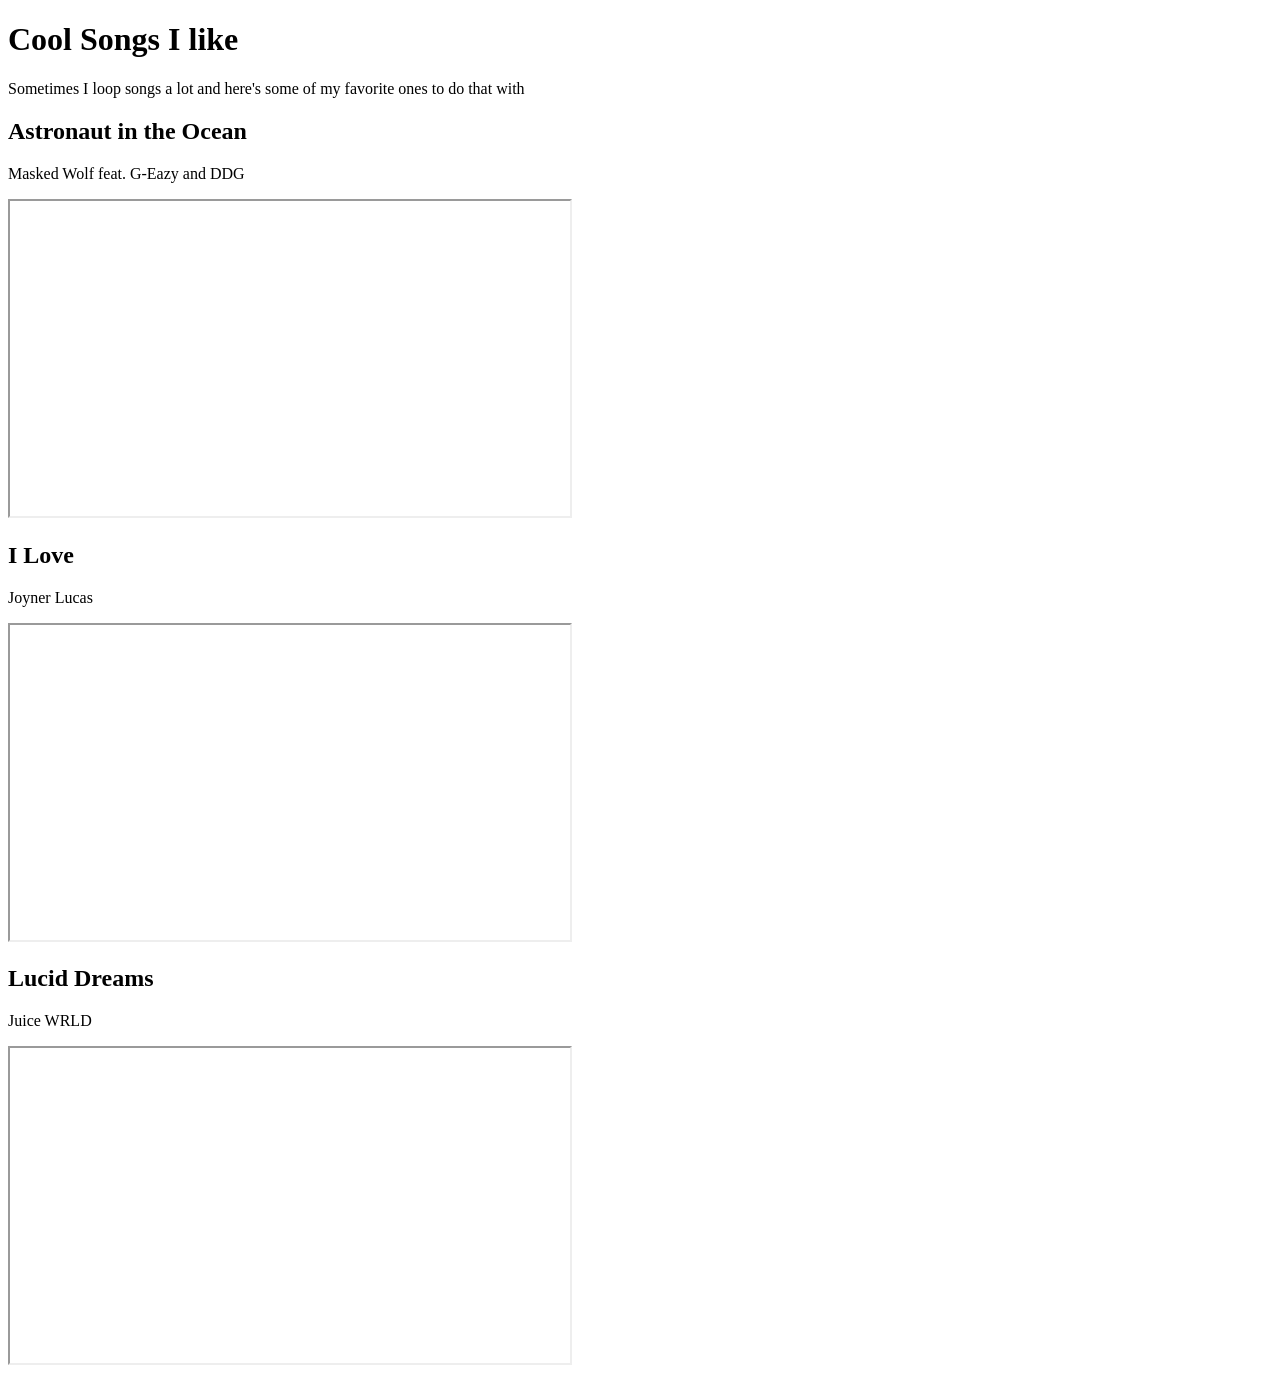
<file: Build_A_Video_Compilation_Page/index.html>
<!DOCTYPE html>
<html lang="en">

<head>
    <meta charset="utf-8">
    <title>Video Compilation Page</title>
</head>

<body>
    <main>
        <h1>Cool Songs I like</h1>
        <p>Sometimes I loop songs a lot and here's some of my favorite ones to do that with</p>
        <section>
            <h2>Astronaut in the Ocean</h2>
            <p>Masked Wolf feat. G-Eazy and DDG</p>
            <iframe
                src="https://www.youtube.com/embed/DALEwiDArCQ?si=SlpFSNhkgiTqxXLq"
                title="Youtube Video Player"
                height="315"
                width="560"
            >
            </iframe>
        </section>
        <section>
            <h2>I Love</h2>
            <p>Joyner Lucas</p>
            <iframe
                src="https://www.youtube.com/embed/_rs52auqcmE?si=P9LQDQmmuaTEpU5Z"
                title="Youtube Video Player"
                height="315"
                width="560"
            >
            </iframe>
        </section>
        <section>
            <h2>Lucid Dreams</h2>
            <p>Juice WRLD</p>
            <iframe
                src="https://www.youtube.com/embed/mzB1VGEGcSU?si=7TlSjdUbbNa8CPo0"
                title="Youtube Video Player"
                height="315"
                width="560"
            >
            </iframe>
        </section>
    </main>
</body>

</html>
</file>
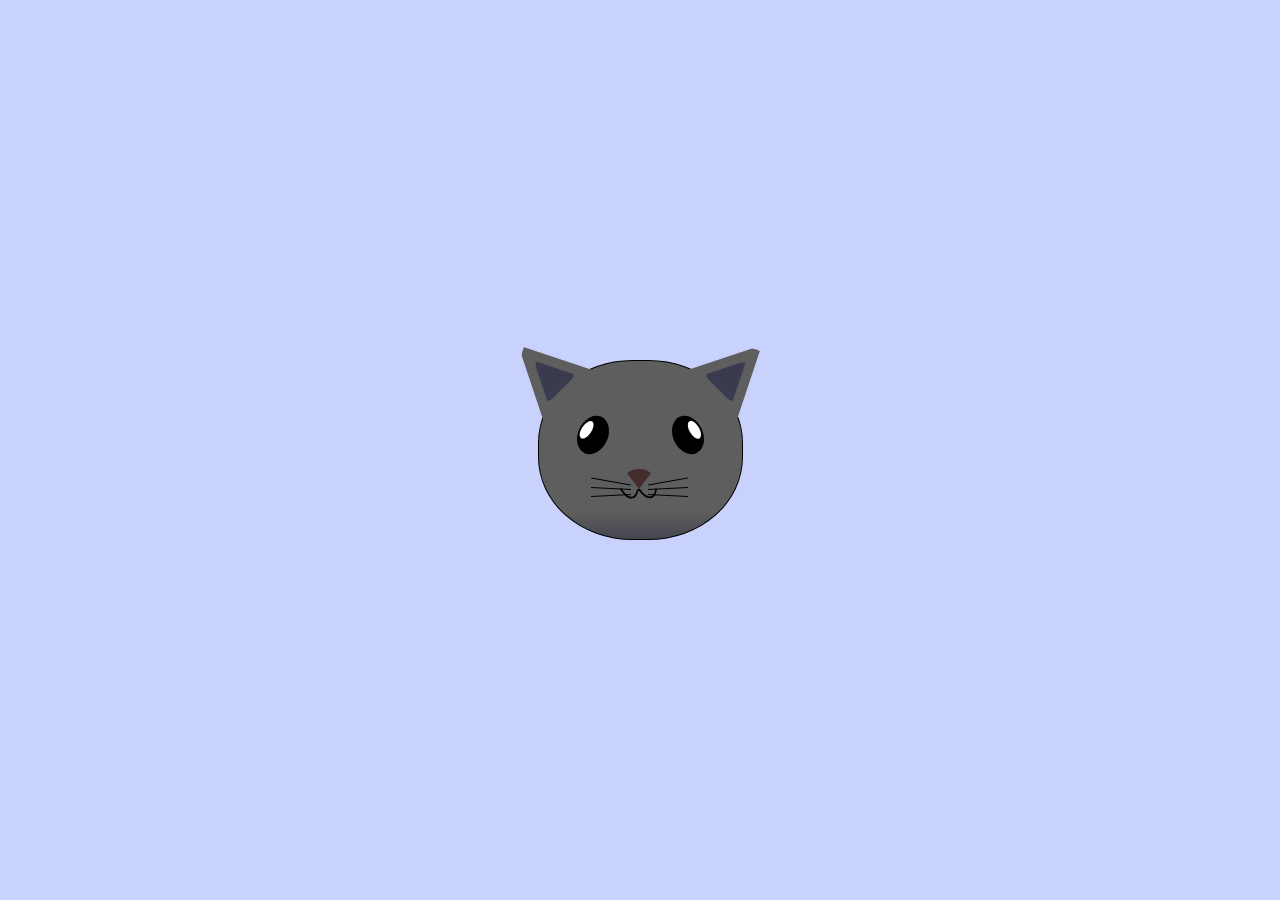
<file: cat-portrait/index.html>
<!DOCTYPE html>
<html lang="en">
<head>
    <meta charset="UTF-8">
    <title>fCC Cat Painting</title>
    <link rel="stylesheet" href="./styles.css">
</head>
<body>
    <main>
      <div class="cat-head">
        <div class="cat-ears">
          <div class="cat-left-ear">
            <div class="cat-left-inner-ear"></div>
          </div>
          <div class="cat-right-ear">
            <div class="cat-right-inner-ear"></div>
          </div>
        </div>

        <div class="cat-eyes">
          <div class="cat-left-eye">
            <div class="cat-left-inner-eye"></div>
          </div>
          <div class="cat-right-eye">
            <div class="cat-right-inner-eye"></div>
          </div>
        </div>
        
        <div class="cat-nose"></div>

        <div class="cat-mouth">
          <div class="cat-mouth-line-left"></div>
          <div class="cat-mouth-line-right"></div>
        </div>

        <div class="cat-whiskers">
          <div class="cat-whiskers-left">
            <div class="cat-whisker-left-top"></div>
            <div class="cat-whisker-left-middle"></div>
            <div class="cat-whisker-left-bottom"></div>
          </div>
          <div class="cat-whiskers-right">
            <div class="cat-whisker-right-top"></div>
            <div class="cat-whisker-right-middle"></div>
            <div class="cat-whisker-right-bottom"></div>
          </div>
        </div>

      </div>
    </main>
</body>
</html>
</file>
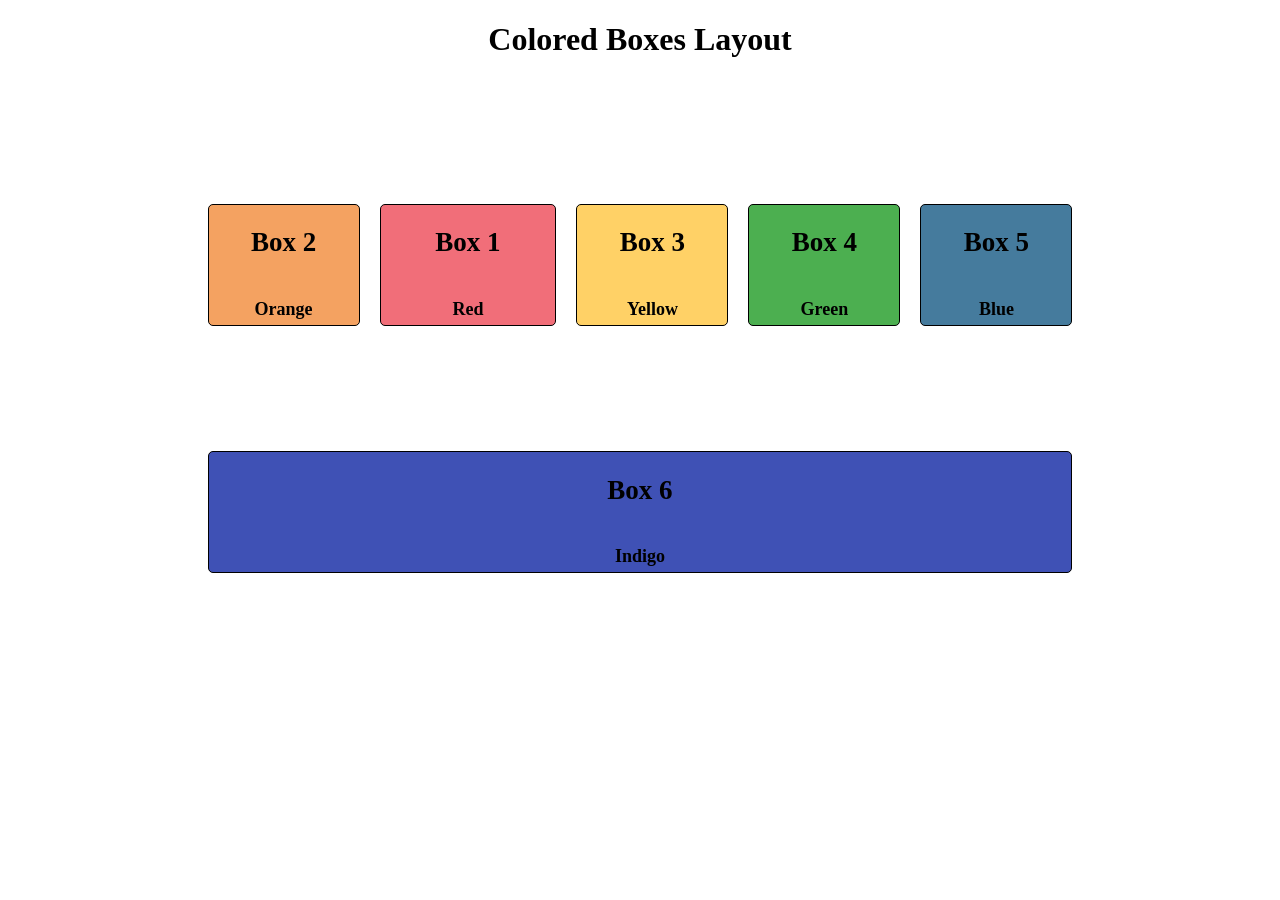
<file: colorful-boxes/index.html>
<!DOCTYPE html>
<html lang="en">
<head>
	<meta charset="UTF-8" />
	<meta name="viewport" content="width=device-width, initial-scale=1.0" />
	<title>Colored Boxes</title>
	<link rel="stylesheet" href="styles.css" />
</head>
<body>
	<header>
		<h1>Colored Boxes Layout</h1>
	</header>
	<div class="flex-container">
		<div class="box box1">
			<h2>Box 1</h2>
			<p>Red</p>
		</div>
		<div class="box box2">
			<h2>Box 2</h2>
			<p>Orange</p>
		</div>
		<div class="box box3">
			<h2>Box 3</h2>
			<p>Yellow</p>
		</div>
		<div class="box box4">
			<h2>Box 4</h2>
			<p>Green</p>
		</div>
		<div class="box box5">
			<h2>Box 5</h2>
			<p>Blue</p>
		</div>
		<div class="box box6">
			<h2>Box 6</h2>
			<p>Indigo</p>
		</div>
	</div>
</body>
</html>
</file>
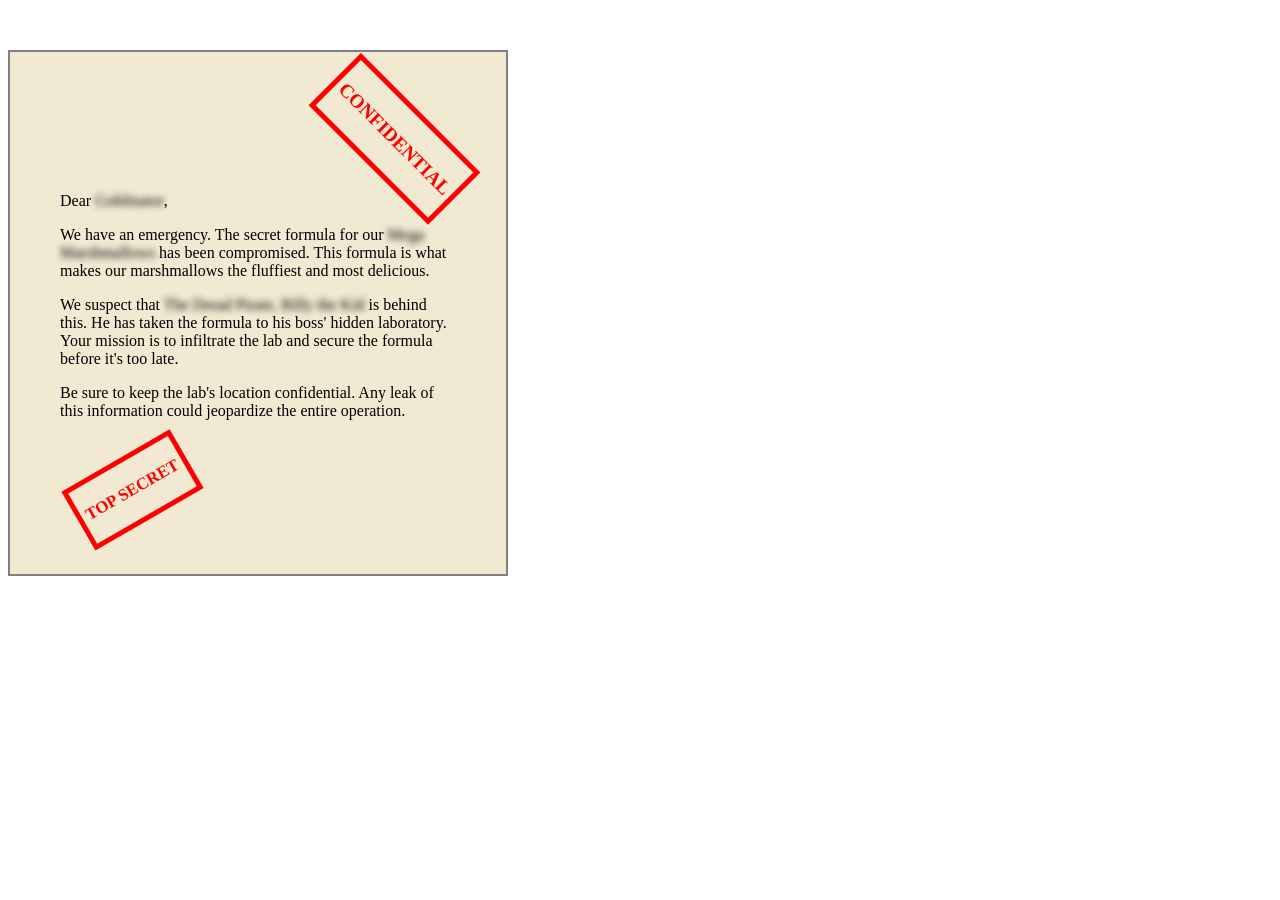
<file: confidential-email-page/index.html>
<!DOCTYPE html>
<html lang="en">

<head>
  <meta charset="UTF-8">
  <meta name="viewport" content="width=device-width, initial-scale=1.0">
  <title>Confidential Email</title>
  <link rel="stylesheet" href="styles.css" />
</head>

<body>
  <main id="email">
    <div id="confidential">
      <h2>CONFIDENTIAL</h2>
    </div>
    <p>Dear <span class="blurred">Goblinator</span>,</p>
    <p>We have an emergency. The secret formula for our <span class="blurred">Mega Marshmallows</span> has been compromised. This formula is what makes our marshmallows the fluffiest and most delicious.</p>
    <p>We suspect that <span class="blurred">The Dread Pirate, Billy the Kid</span> is behind this. He has taken the formula to his boss' hidden laboratory. Your mission is to infiltrate the lab and secure the formula before it's too late.</p>
    <p>Be sure to keep the lab's location confidential. Any leak of this information could jeopardize the entire operation.</p> 
    <div id="top-secret">
      <h2>TOP SECRET</h2>
    </div>  
  </main>
</body>

</html>
</file>
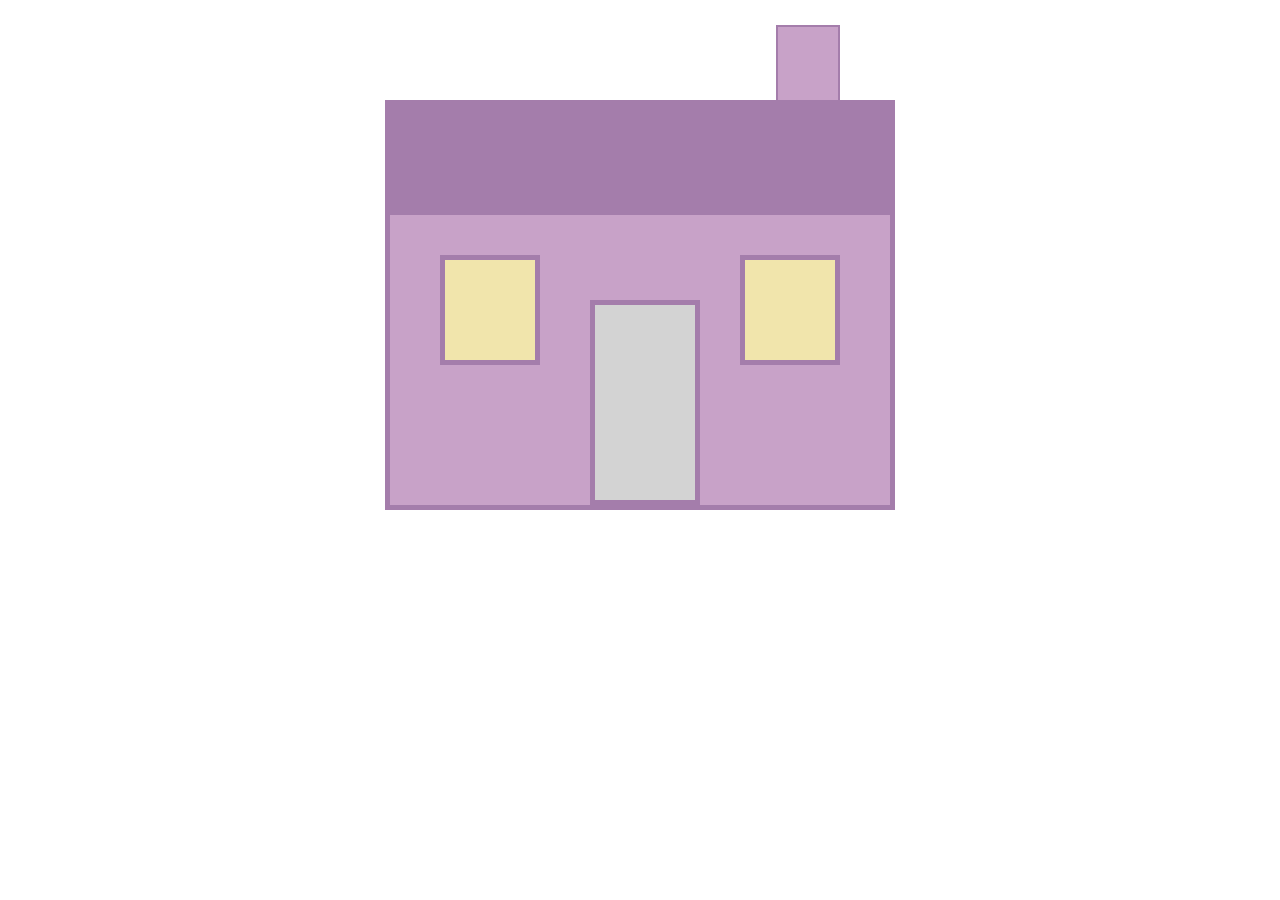
<file: house-painting/index.html>
<!DOCTYPE html>
<html lang="en">
<head>
    <meta charset="utf-8">
    <meta name="viewport" content="width=device-width, initial-scale=1.0">
    <title>House Painting</title>
    <link rel="stylesheet" href="./styles.css" />
</head>
<body>
    <div id="house">
        <div id="chimney"></div>
        <div id="roof"></div>
        <div id="window-1"></div>
        <div id="window-2"></div>
        <div id="door"></div>
    </div>

</body>
</html>
</file>
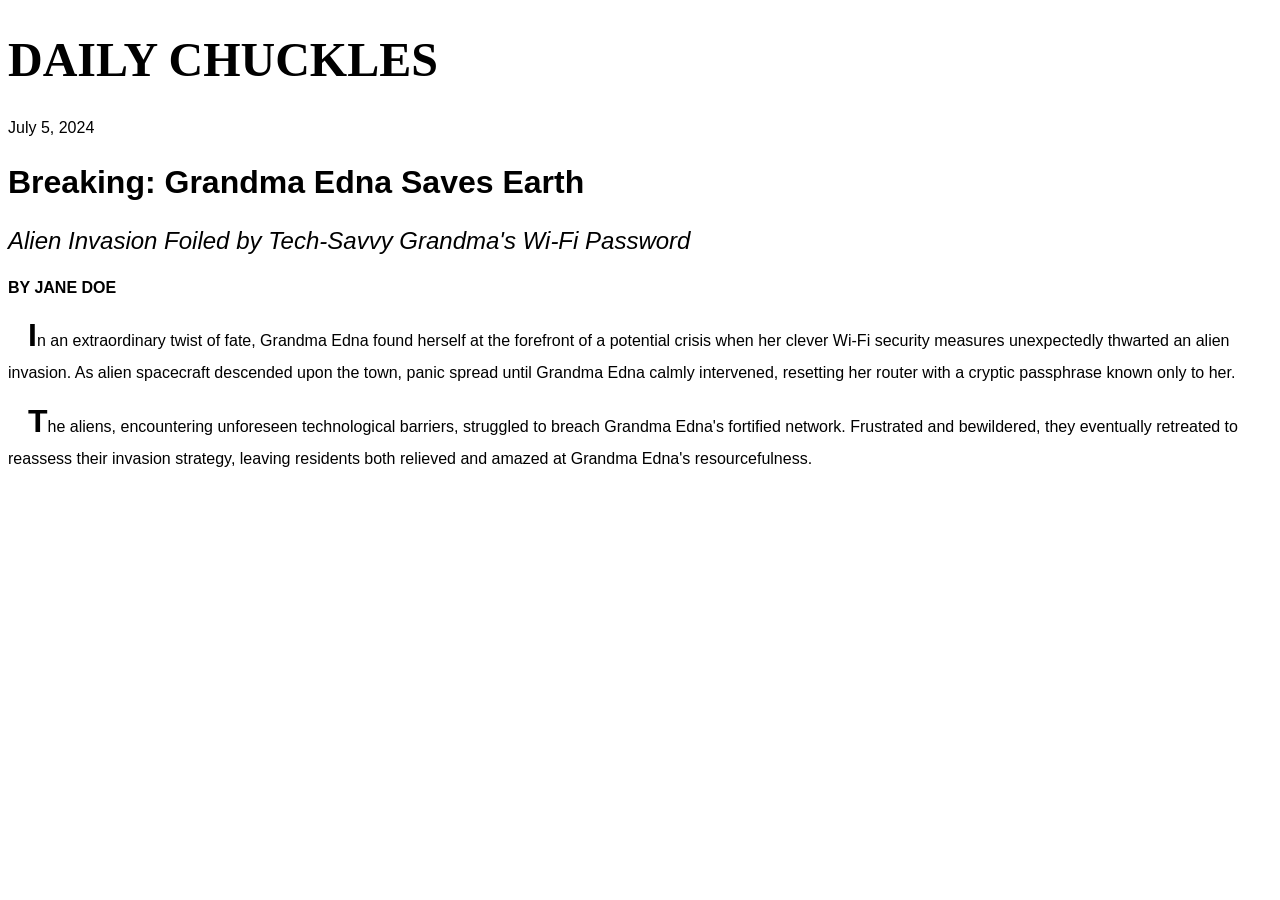
<file: newspaper-article/index.html>
<!DOCTYPE html>
<html lang="en">
  <head>
    <meta charset="utf-8">
    <meta name="viewport" content="width=device-width, initial-scale=1.0">
    <title>Newspaper Article</title>
    <link rel="stylesheet" href="styles.css" />
  </head>
  <body>
    <main class="newspaper">
      <h1 class="name">Daily Chuckles</h1>
      <p class="date">July 5, 2024</p>
      <h2 class="headline">Breaking: Grandma Edna Saves Earth</h2>
      <h3 class="sub-headline">Alien Invasion Foiled by Tech-Savvy Grandma's Wi-Fi Password</h3>
      <h4 class="author">By Jane Doe</h4>
      <p class="text">In an extraordinary twist of fate, Grandma Edna found herself at the forefront of a potential crisis when her clever Wi-Fi security measures unexpectedly thwarted an alien invasion. As alien spacecraft descended upon the town, panic spread until Grandma Edna calmly intervened, resetting her router with a cryptic passphrase known only to her.</p>
      <p class="text">The aliens, encountering unforeseen technological barriers, struggled to breach Grandma Edna's fortified network. Frustrated and bewildered, they eventually retreated to reassess their invasion strategy, leaving residents both relieved and amazed at Grandma Edna's resourcefulness.</p>
    </main>
  </body>
</html>
</file>
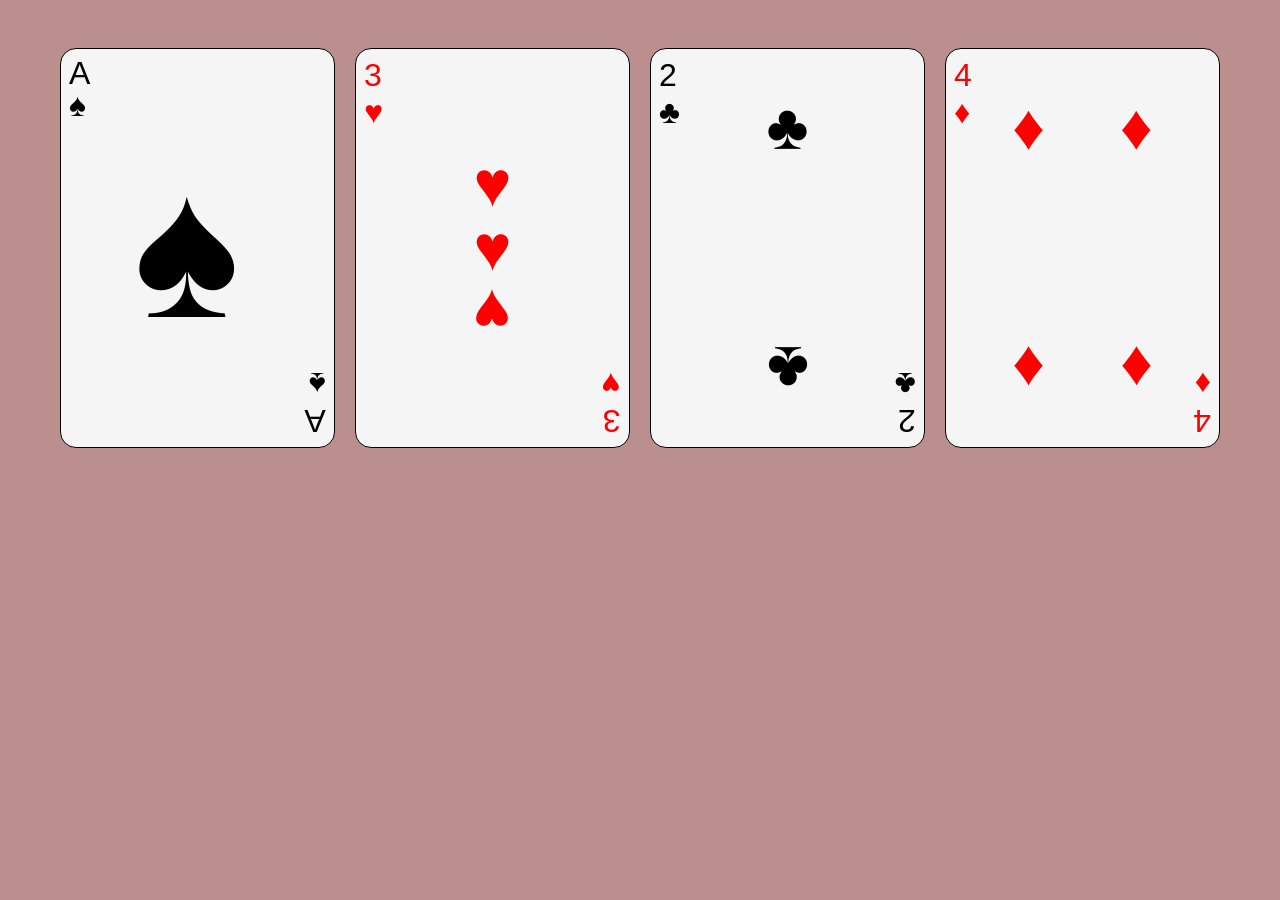
<file: playing-cards/index.html>
<!DOCTYPE html>
<html lang="en">

<head>
  <meta charset="UTF-8">
  <meta name="viewport" content="width=device-width, initial-scale=1.0">
  <link rel="stylesheet" href="styles.css" />
  <title>Playing Cards</title>

</head>

<body>
  <main id="playing-cards">
    <div class="card">
      <div class="left">
        <p>A</p> 
        <p>♠</p>
      </div>
      <div class="middle">
        <p class="ace">♠</p>
      </div>
      <div class="right">
        A 
        ♠
      </div>
    </div>
    <div class="card red">
      <div class="left">
        3 ♥
      </div>
      <div class="middle">
        <p>♥</p>
        <p>♥</p>
        <p class="reverse">♥</p>
      </div>
      <div class="right">
       3 ♥
      </div>
    </div>
    <div class="card">
      <div class="left">
        2 ♣
      </div>
      <div class="middle">
        <p>♣</p> 
        <div class="grow"></div>
        <p class="reverse">♣</p> 
      </div>
      <div class="right">
        2 ♣
      </div>
    </div>
    <div class="card red">
      <div class="left">
        4 ♦
      </div>
      <div class="middle">
        <div class="group">
        <p>♦</p> <p>♦</p>
        </div> 
        <div class="grow"></div>
        <div class="group">
        <p class="reverse">♦</p> <p class="reverse">♦</p>
        </div>
      </div>
      <div class="right">
       4 ♦
      </div>
    </div>
  </main>
</body>

</html>
</file>
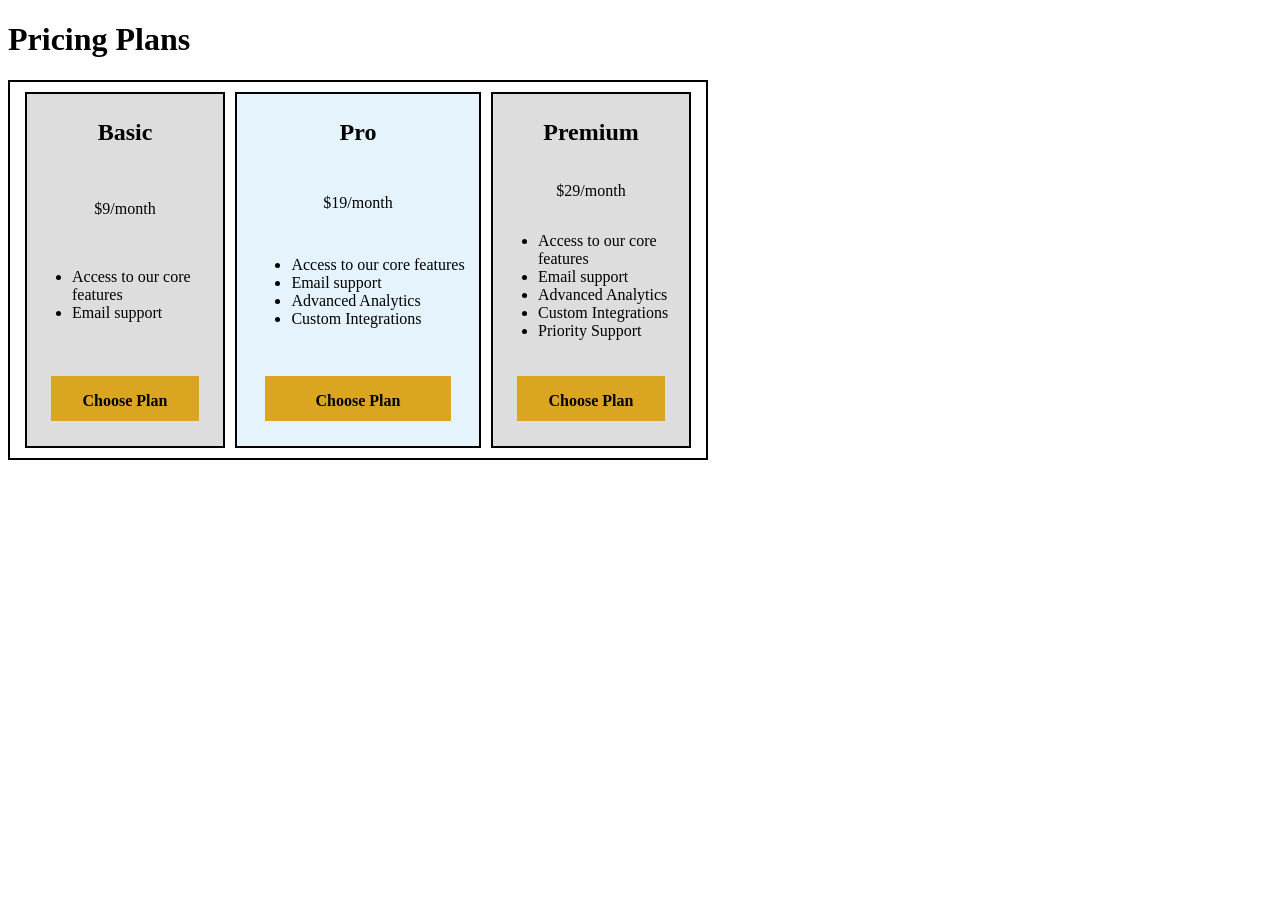
<file: pricing-plan-page/index.html>
<!DOCTYPE html>
<html lang="en">
  <head>
    <meta charset="UTF-8" />
    <title>Pricing Plans Layout Page</title>
    <link rel="stylesheet" href="styles.css" />
  </head>
  <body>
    <h1>Pricing Plans</h1>
    <div class="pricing-container">
      <div class="pricing-card basic-plan">
        <h2>Basic</h2>
        <p>$9/month</p>
        <ul>
          <li>Access to our core features</li>
          <li>Email support</li>
        </ul>
        <div class="select-button">
          <p>Choose Plan</p>
        </div>
      </div>
      <div class="pricing-card pro-plan">
        <h2>Pro</h2>
        <p>$19/month</p>
        <ul>
          <li>Access to our core features</li>
          <li>Email support</li>
          <li>Advanced Analytics</li>
          <li>Custom Integrations</li>
        </ul>
        <div class="select-button">
          <p>Choose Plan</p>
        </div>
      </div>
      <div class="pricing-card premium-plan">
        <h2>Premium</h2>
        <p>$29/month</p>
        <ul>
          <li>Access to our core features</li>
          <li>Email support</li>
          <li>Advanced Analytics</li>
          <li>Custom Integrations</li>
          <li>Priority Support</li>
        </ul>
        <div class="select-button">
          <p>Choose Plan</p>
        </div>
      </div>
    </div>
  </body>
</html>
</file>
<file: cat-portrait/styles.css>
* {
  box-sizing: border-box;
}

body {
  background-color: #c9d2fc;
}

.cat-head {
  position: absolute;
  right: 0;
  left: 0;
  top: 0;
  bottom: 0;
  margin: auto;
  background: linear-gradient(#5e5e5e 85%, #45454f 100%);
  width: 205px;
  height: 180px;
  border: 1px solid #000;
  border-radius: 46%;
}

.cat-left-ear {
  position: absolute;
  top: -26px;
  left: -31px;
  z-index: 1;
  border-top-left-radius: 90px;
  border-top-right-radius: 10px;
  transform: rotate(-45deg);
  border-left: 35px solid transparent;
  border-right: 35px solid transparent;
  border-bottom: 70px solid #5e5e5e;
}

.cat-right-ear {
  position: absolute;
  top: -26px;
  left: 163px;
  z-index: 1;
  transform: rotate(45deg);
  border-top-left-radius: 90px;
  border-top-right-radius: 10px;
  border-left: 35px solid transparent;
  border-right: 35px solid transparent;
  border-bottom: 70px solid #5e5e5e;
}

.cat-left-inner-ear {
  position: absolute;
  top: 22px;
  left: -20px;
  border-top-left-radius: 90px;
  border-top-right-radius: 10px;
  border-bottom-right-radius: 40%;
  border-bottom-left-radius: 40%;
  border-left: 20px solid transparent;
  border-right: 20px solid transparent;
  border-bottom: 40px solid #3b3b4f;
}

.cat-right-inner-ear {
  position: absolute;
  top: 22px;
  left: -20px;
  border-top-left-radius: 90px;
  border-top-right-radius: 10px;
  border-bottom-right-radius: 40%;
  border-bottom-left-radius: 40%;
  border-left: 20px solid transparent;
  border-right: 20px solid transparent;
  border-bottom: 40px solid #3b3b4f;
}

.cat-left-eye {
  position: absolute;
  top: 54px;
  left: 39px;
  border-radius: 60%;
  transform: rotate(25deg);
  width: 30px;
  height: 40px;
  background-color: #000;
}

.cat-right-eye {
  position: absolute;
  top: 54px;
  left: 134px;
  border-radius: 60%;
  transform: rotate(-25deg);
  width: 30px;
  height: 40px;
  background-color: #000;
}

.cat-left-inner-eye {
  position: absolute;
  top: 8px;
  left: 2px;
  width: 10px;
  height: 20px;
  transform: rotate(10deg);
  background-color: #fff;
  border-radius: 60%;
}

.cat-right-inner-eye {
  position: absolute;
  top: 8px;
  left: 18px;
  transform: rotate(-5deg);
  width: 10px;
  height: 20px;
  background-color: #fff;
  border-radius: 60%;
}

.cat-nose {
  position: absolute;
  top: 108px;
  left: 85px;
  border-top-left-radius: 50%;
  border-bottom-right-radius: 50%;
  border-bottom-left-radius: 50%;
  transform: rotate(180deg);
  border-left: 15px solid transparent;
  border-right: 15px solid transparent;
  border-bottom: 20px solid #442c2c;
}

.cat-mouth div {
  width: 30px;
  height: 50px;
  border: 2px solid #000;
  border-radius: 190%/190px 150px 0 0;
  border-color: black transparent transparent transparent;
}

.cat-mouth-line-left {
  position: absolute;
  top: 88px;
  left: 74px;
  transform: rotate(170deg);
}

.cat-mouth-line-right {
  position: absolute;
  top: 88px;
  left: 91px;
  transform: rotate(165deg);
}

.cat-whiskers-left div {
  width: 40px;
  height: 1px;
  background-color: #000;
}

.cat-whiskers-right div {
  width: 40px;
  height: 1px;
  background-color: #000;
}

.cat-whisker-left-top {
  position: absolute;
  top: 120px;
  left: 52px;
  transform: rotate(10deg);
}

.cat-whisker-left-middle {
  position: absolute;
  top: 127px;
  left: 52px;
  transform: rotate(3deg);
}

.cat-whisker-left-bottom {
  position: absolute;
  top: 134px;
  left: 52px;
  transform: rotate(-3deg);
}

.cat-whisker-right-top {
  position: absolute;
  top: 120px;
  left: 109px;
  transform: rotate(-10deg);
}

.cat-whisker-right-middle {
  position: absolute;
  top: 127px;
  left: 109px;
  transform: rotate(-3deg);
}

.cat-whisker-right-bottom {
  position: absolute;
  top: 134px;
  left: 109px;
  transform: rotate(3deg);  
}
</file>
<file: colorful-boxes/styles.css>
h1 {
  text-align: center;
  margin-bottom: 10px;
}

.box {
  max-height: 120px;
  color: #000;
  border: 1px solid #000;
  display: flex;
  flex: 0 0 150px;
  flex-direction: column;
  align-items: center;
  margin: 10px;
  font-weight: bold;
  font-size: 1.125rem;
  border-radius: 5px;
  order: 0; 
}

.flex-container {
  display: flex;
  flex-wrap: wrap;
  width: 70%;
  height: 600px;
  padding: 10px;
  margin: 20px auto;
  align-content: space-evenly;
}

.box1 {
  background: #f16e79;
  order: 1; 
  flex-grow: 1;
}

.box2 {
  background: #f4a261;
  order: 0; 
}

.box3 {
  background: #ffd166;
  order: 2;
  flex-shrink: 3; 
}

.box4 {
  background: #4caf50;
  order: 3; 
}

.box5 {
  background: #457b9d;
  order: 4;
}

.box6 {
  background: #3f51b5;
  order: 5;
  flex-grow: 1;
}
</file>
<file: confidential-email-page/styles.css>
#email {
  padding: 50px;
  margin-top: 50px;
  width: 500px;
  border: 2px solid grey;
  background-color: #F1E9D2; 
  box-sizing: border-box;
}

#confidential,
#top-secret {
  padding: 5px;
  margin-left: 10px;
  border: 5px solid red;
  color: red;
}

#confidential {
  transform: rotate(45deg);
  font-size: 0.8rem;
  display: inline-block;
  margin-left: 250px;
}

#top-secret {
  transform: rotate(-30deg);
  font-size: 0.7rem;
  margin-top: 20px;
  display: inline-block;
}

.blurred {
  filter: blur(3px);
}
</file>
<file: house-painting/styles.css>
#house {
  position: relative;
  width: 500px;
  height: 400px;
  background-color: #C8A2C8;
  border: 5px solid #A47DAB;
  margin: 100px auto;

}

#house div {
  position: absolute;
}

#chimney {
  width: 60px;
  height: 80px;
  background-color: #C8A2C8;
  border: 2px solid #A47DAB;
  top: -80px;
  right: 50px;
  z-index: -1;
}

#roof {
  width: 490px;
  height: 100px;
  border: 5px double #A47DAB;
  background-color: #A47DAB;
  top: 0;
}

#window-1 {
  top: 150px;
  left: 50px;
  width: 90px;
  height: 100px;
  border: 5px solid #A47DAB;
  background-color: #F1E5AC;
}

#window-2 {
  top: 150px;
  right: 50px;
  width: 90px;
  height: 100px;
  border: 5px solid #A47DAB;
  background-color: #F1E5AC;
}

#door {
  border: 5px solid #A47DAB;
  bottom: 0;
  left: 200px;
  width: 100px;
  height: 195px;
  background-color: lightgrey;
}
</file>
<file: newspaper-article/styles.css>
html {
  font-size: 24px;
}

.newspaper {
  font-size: 16px;
  font-family: "Open Sans", sans-serif;
}

.name {
  font-size: 2rem;
  font-family: "Times New Roman", serif;
}

.name,
.author {
  text-transform: uppercase;
}

.headline {
  font-size: 2em;
  font-weight: bold;
}

.sub-headline {
  font-weight: 100;
  font-size: 1.5em;
  font-style: italic;
}

.author {
  font-weight: bold;
}

.text {
  text-indent: 20px;
  line-height: 2em;
}

.text::first-letter {
  font-size: 2em;
  font-weight: bold;
}
</file>
<file: playing-cards/styles.css>
/* || RESET */
*,
*::after,
*::before {
  margin: 0;
  padding: 0;
  box-sizing: border-box;
}

img {
  display: block;
  max-width: 100%;
  height: auto;
}

input,
button,
textarea {
  font: inherit;
}


body {
  background-color: rosybrown;
  font-family: Arial, sans-serif;
}

#playing-cards {
  display: flex;
  flex-flow: row wrap;
  justify-content: center;
  gap: 20px;
  margin: 2rem auto;
  padding: 1rem;
}

.card {
  width: 275px;
  height: 400px;
  display: flex;
  justify-content: space-between;
  border: 1px solid #000;
  border-radius: 1rem;
  box-shadow: rgba(0,0,0,0.3);
  background-color: whitesmoke;
  padding: 0.5rem;
}

.left {
  align-self: flex-start;
  font-size: 32px;
}

.middle {
  align-self: center;
  height: 80%;
  width: 80%;
  display: flex;
  flex-direction: column;
  flex-wrap: nowrap;
  justify-content: center;
  align-items: center;
  font-size: 64px;
}

.right {
  align-self: flex-end;
  font-size: 32px;
  transform: rotate(180deg);
}

p {
  line-height: 1;
}

.red {
  color: red;
}

.ace {
  font-size: 200px;
}

.reverse {
  transform: rotate(180deg);
}

.grow {
  flex-grow: 2;
}

.group {
  display: flex;
  gap: 75px;
}
</file>
<file: pricing-plan-page/styles.css>
* {
  box-sizing: border-box;
}

.pricing-container {
  display: flex;
  flex-wrap: wrap;
  border: 2px solid black;
  padding: 10px;
  max-width: 700px;
}

.pricing-card {
  display: flex;
  flex-direction: column;
  justify-content: space-between;
  align-items: center;
  flex: 0 0 200px;
  border: 2px solid black;
  padding: 5px;
  margin-inline: 5px;
}

.basic-plan {
  order: 0;
  background: #DDD;
}

.pro-plan {
  order: 1;
  flex-grow: 2;
  background: #E5F3FD;
}

.premium-plan {
  order: 2;
  background: #DDD;
}

.select-button {
  text-align: center;
  height: 45px;
  width: 80%;
  background: goldenrod;
  margin: 20px;
  font-weight: 600;
}
</file>
